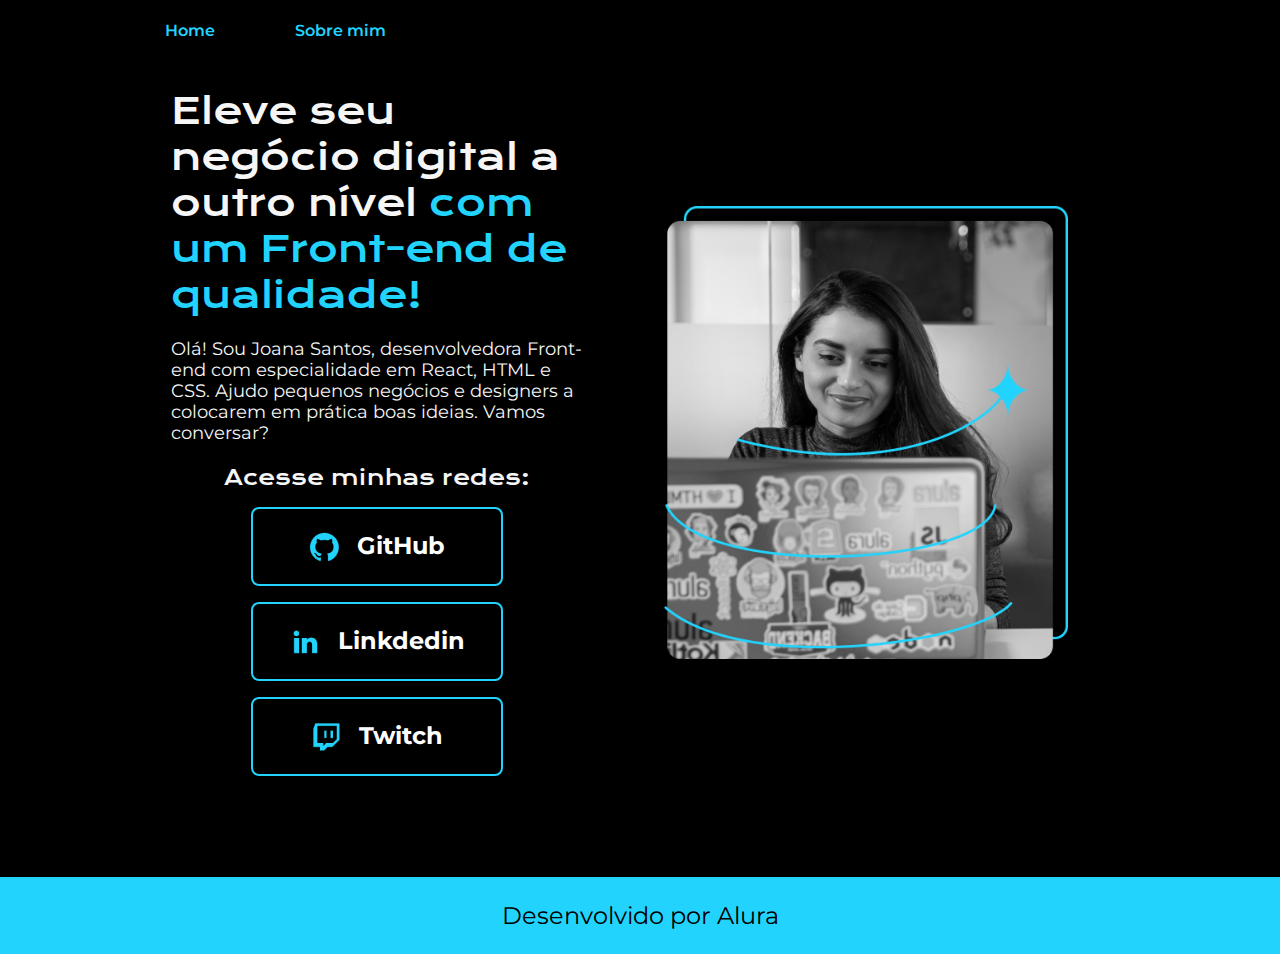
<file: index.html>
<!DOCTYPE html>
<html lang="pt-br">
<head>
    <meta charset="UTF-8">
    <meta http-equiv="X-UA-Compatible" content="IE=edge">
    <meta name="viewport" content="width=device-width, initial-scale=1.0">
    <title>Página</title>
   <link rel="stylesheet" href="estilos/style.css">
</head>
<body>
    <header class="cabecalho">
        <nav>
            <a href="index.html" class="cabecalho__menu__link">Home</a>
            <a href="sobre.html" rel="next" class="cabecalho__menu__link" >Sobre mim</a>
        </nav>
    </header>
    <main id="apresentacao">
            <section id="apresentacao__conteudo">
                <h1 id="apresentacao__conteudo__titulo">Eleve seu negócio digital a outro nível <strong class="titulo-destaque">com um Front-end de qualidade!</strong></h1>
                <p id="apresentacao__conteudo__texto">Olá! Sou Joana Santos, desenvolvedora Front-end com especialidade em React, HTML e CSS. Ajudo pequenos negócios e designers a colocarem em prática boas ideias. Vamos conversar?</p>
                <div id="apresentacao__links">
                    <h2 class="apresentacao__links__subtitulos">Acesse minhas redes:</h2>
                    <a href="#" class="apresentacao__links__botao">
                        <img src="assets/github.png" alt="GitHub" id="logo">GitHub</a>
                    <a href="#" class="apresentacao__links__botao">
                        <img src="assets/linkedin.png" alt="Linkedin" id="logo">Linkdedin</a>
                    <a href="#" class="apresentacao__links__botao">
                        <img src="assets/twitch.png" alt="Twitch" id="logo">Twitch</a>
                </div>
            </section>
                <img src="imagem/Imagem.png" id="img_princ" alt="Imagem"> 
    </main>
    <footer>Desenvolvido por Alura</footer>
</body>
</html>
</file>
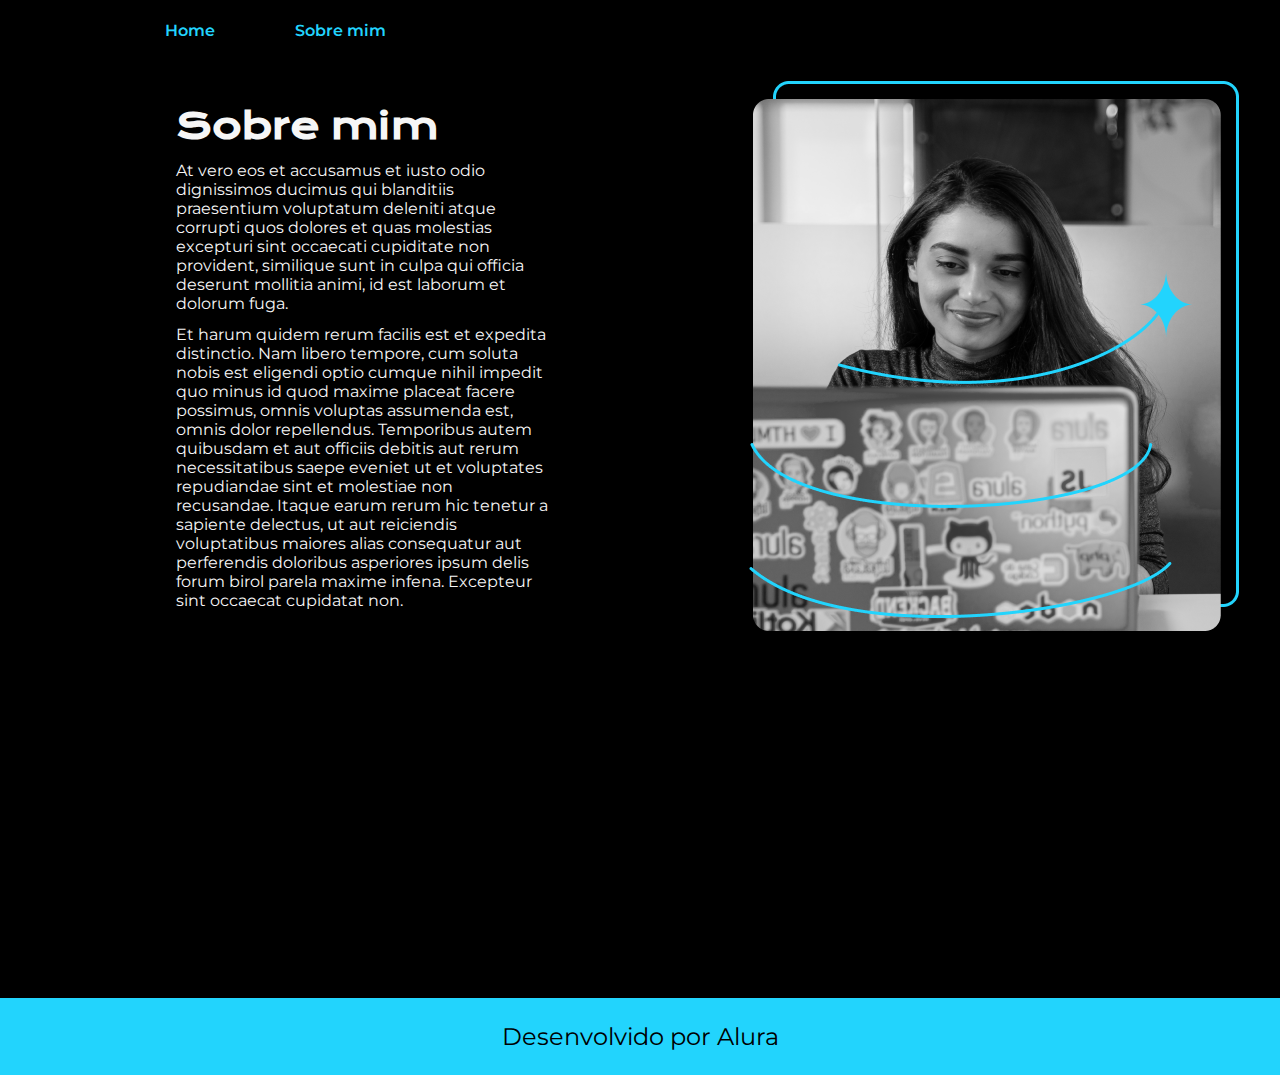
<file: sobre.html>
<!DOCTYPE html>
<html lang="pt-br">
<head>
    <meta charset="UTF-8">
    <meta http-equiv="X-UA-Compatible" content="IE=edge">
    <meta name="viewport" content="width=device-width, initial-scale=1.0">
    <title>Sobre mim</title>
    <link rel="stylesheet" href="estilos/style2.css">
</head>
<body>
    <header id="cabecalho">
        <nav id="cabecalho__menu">
            <a href="index.html" class="cabecalho__menu__link" rel="prev">Home</a>
            <a href="sobre.html" class="cabecalho__menu__link">Sobre mim</a>
        </nav>
    </header>
    <main id="sobre">
        <section id="sobre__conteudo">
            <h1 id="sobre__titulo">Sobre mim</h1>
            <p>At vero eos et accusamus et iusto odio dignissimos ducimus qui blanditiis praesentium voluptatum deleniti atque corrupti quos dolores et quas molestias excepturi sint occaecati cupiditate non provident, similique sunt in culpa qui officia deserunt mollitia animi, id est laborum et dolorum fuga.</p>

            <p>Et harum quidem rerum facilis est et expedita distinctio. Nam libero tempore, cum soluta nobis est eligendi optio cumque nihil impedit quo minus id quod maxime placeat facere possimus, omnis voluptas assumenda est, omnis dolor repellendus. Temporibus autem quibusdam et aut officiis debitis aut rerum necessitatibus saepe eveniet ut et voluptates repudiandae sint et molestiae non recusandae. Itaque earum rerum hic tenetur a sapiente delectus, ut aut reiciendis voluptatibus maiores alias consequatur aut perferendis doloribus asperiores ipsum delis forum birol parela maxime infena. Excepteur sint occaecat cupidatat non.</p>
        </section>
        <div id="imagem">
            <img src="imagem/Imagem.png" alt="imagem">
        </div>
    </main>
    <footer>Desenvolvido por Alura</footer>
</body>
</html>
</file>
<file: estilos/style.css>
@import url('https://fonts.googleapis.com/css2?family=Krona+One&display=swap');

@import url('https://fonts.googleapis.com/css2?family=Montserrat:wght@300&display=swap');

:root{
    --titulo:'Krona One', sans-serif;
    --texto:'Montserrat', sans-serif;
}
*{
    padding: 0px;
    margin: 0px;
}
body{
    box-sizing: border-box;
    background-color: black;
    color: #f6f6f6;
    font-family: var(--texto);
}
header{
    font-family: var(--texto);
    font-weight: 600; 
    padding: 21px 25px 1px 165px;
}
nav{
    display: flex;
    gap: 80px;
}
.cabecalho__menu__link{
    color: #22D4FD; 
    text-decoration: none;
} 
.titulo-destaque{
    color:#22D4FD;
    font-family: var(--titulo);
    font-weight:400;
}
#apresentacao{
    padding: 47px 212px 100px 171px;
   display: flex;
   align-items: center;
   justify-content: space-between;
   gap: 82px;
}
#apresentacao__conteudo{
    width: 50%;
    flex-direction: column;
    display: flex;
    /*espaçamento entre os elementos filhos*/
    gap: 20px;
}
#apresentacao__conteudo__titulo{
    font-size: 2.25rem;
    font-family: var(--titulo);
    font-weight:400;
}
#apresentacao__conteudo__texto{
    font-size:1.12rem;
}
#apresentacao__links{
    /*Espaçamento entre as os links*/
    justify-content: space-between;
    
    /*O space between só funciona se estivermos usando o fex:box;*/
    display: flex;
    
    padding: 1px;
    flex-direction: column;
    
    /*Alinha esse id ao centro*/
    align-items: center;
    
    /*Espaçamento estre os itens do id*/
    gap: 16px;
}
.apresentacao__links__subtitulos{
    font-family: var(--titulo);
    font-weight: 400;
    font-size: 1.3rem;
}
.apresentacao__links__botao{
    border:2px solid #22D4FD;
    /*Mexendo com o flex-box*/
    display: flex;
    justify-content: center;
    gap: 16px;
    
    width: 50%;
    text-align: center;
    border-radius:8px ;
    font-size: 1.5rem;
    text-decoration: none;
    color: white;
    padding: 21.5px;
    font-family: var(--texto);
    font-weight: bolder;
    margin: 0px;
}
.apresentacao__links__botao:hover{
    background-color:#272727 ;
}
#img_princ{
    width: 45%;
    height: 26%;
}
footer{
    background-color: #22D4FD;
    color: black;
    text-align: center;
    font-family: var(--texto);
    font-weight: 400;
    font-size: 1.5rem;
    padding: 24px;
}

@media (max-width: 1200px){
    .cabecalho{
        padding-left: 36%;
    }
    #apresentacao{ 
       flex-direction: column-reverse;
       padding: 9%;
    }
    #apresentacao__conteudo{
        width: 100%;
    }

    .apresentacao__links__botao{
        width: 36vw;
        height: 3vh;
    }
    #img_princ{
        width:76% ;
        
    }
    #logo{
       width: 3vw;
       height: 3vh;
    }
    img{
        width:50%;
        height: 50%;
       
    }
    
}
</file>
<file: estilos/style2.css>
@import url('https://fonts.googleapis.com/css2?family=Krona+One&display=swap');

@import url('https://fonts.googleapis.com/css2?family=Montserrat:wght@300&display=swap');

:root{
    --titulo:'Krona One', sans-serif;
    --texto:'Montserrat', sans-serif;
}
*{
    padding: 0px;
    margin: 0px;
}
body{
    box-sizing: border-box;
    background-color: black;
    color: #f6f6f6;
    font-family: var(--texto);
    height: 100%;
    
}
header{
    font-family: var(--texto);
    font-weight: 600; 
    padding: 21px 25px 1px 165px;
}
nav{
    display: flex;
    gap: 80px;
}
.cabecalho__menu__link{
    color:#22D4FD ;
    text-decoration: none;
}
#sobre{
    display: flex;
    padding-bottom: 20px;
}
#sobre__titulo{
    font-family: var(--titulo);
    font-size: 2.25rem;
}
#sobre p{
    font-family: var(--texto);
    width: 373px;
}
#sobre__conteudo{
    display: flex;
    width: 574px;
    height: 816px;
    padding: 62px 0px 59px 176px;
    gap: 12px;
    flex-direction: column;
}
#imagem{
    position: relative;
    width: 45%;
    height: 26%;
}
img{
    position: absolute;
    top: 40px;
    left: 22px;
}
footer{
    background-color: #22D4FD;
    color: black;
    text-align: center;
    font-family: var(--texto);
    font-weight: 400;
    font-size: 24px;
    padding: 24px;
    height: 100%;
}
@media (max-width: 1200px){
    #sobre{
       flex-direction: column-reverse;
       padding: 9%;
    }
    #sobre__conteudo{
        padding: 22% 0% 0% 0%;
    }
    img{
        position: relative;
        width:183%
    }
}
</file>
